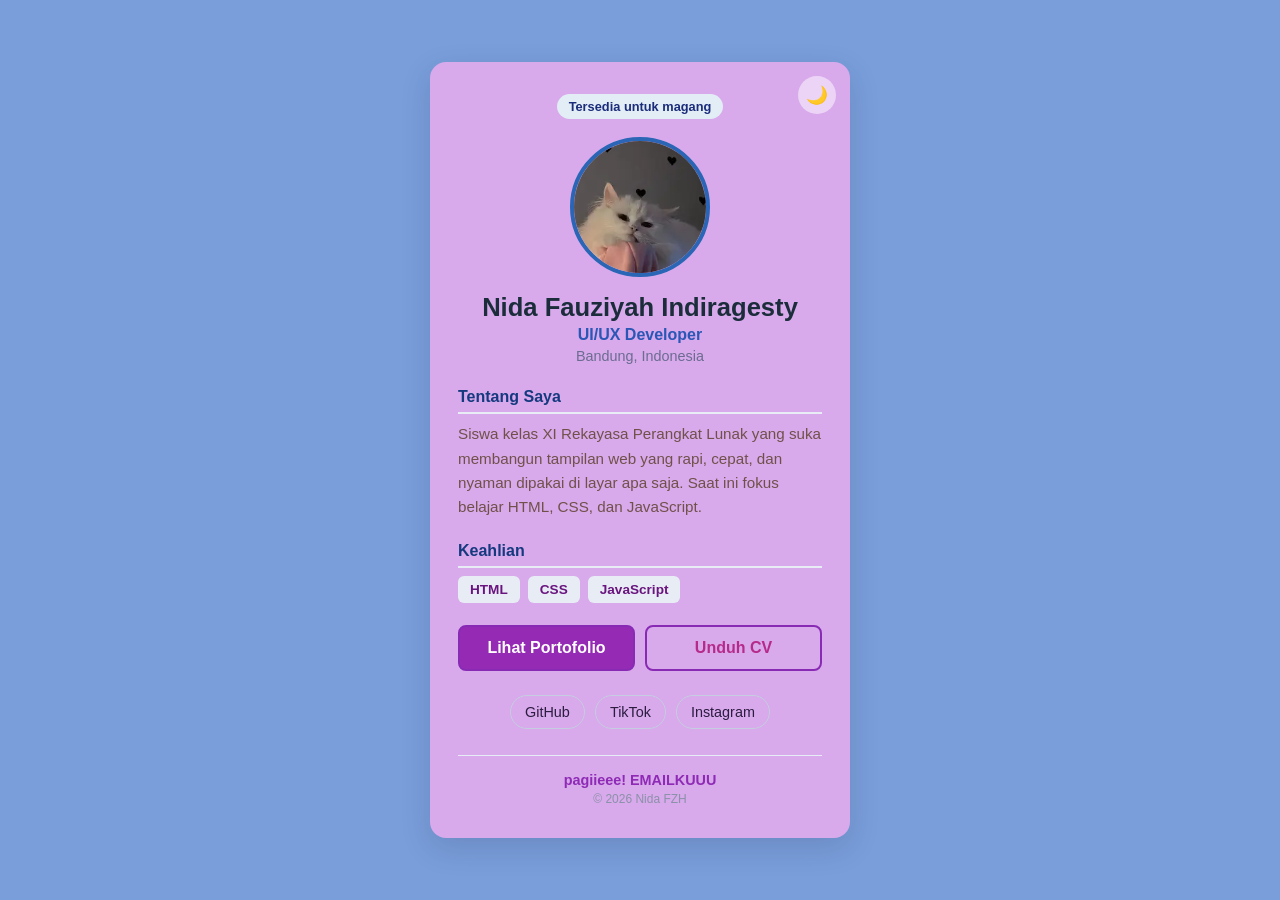
<file: project_web/index.html>
<!DOCTYPE html>
<html lang="id">
<head>
  <meta charset="UTF-8">
  <meta name="viewport" content="width=device-width, initial-scale=1.0">
  <title>Kartu Profil Portofolio - Nida Fauziyah I</title>
  <link rel="stylesheet" href="profil.css">
</head>
<body>
  <main class="kartu">
    <button id="tema" class="tema" aria-label="Ganti tema">🌙</button>
    <header class="header">
      <span class="status">Tersedia untuk magang</span>
      <img class="foto" src="ftoNida.jpg" alt="Foto profil Nida">
      <h1 class="nama">Nida Fauziyah Indiragesty</h1>
      <p class="profesi">UI/UX Developer</p>
      <p class="lokasi">Bandung, Indonesia</p>
    </header>
    <section class="bagian">
      <h2 class="judul-bagian">Tentang Saya</h2>
      <p class="deskripsi">
        Siswa kelas XI Rekayasa Perangkat Lunak yang suka membangun tampilan web
        yang rapi, cepat, dan nyaman dipakai di layar apa saja. Saat ini fokus
        belajar HTML, CSS, dan JavaScript.
      </p>
    </section>
    <section class="bagian">
      <h2 class="judul-bagian">Keahlian</h2>
      <ul class="skill">
        <li>HTML</li>
        <li>CSS</li>
        <li>JavaScript</li>
      </ul>
    </section>
    <div class="aksi">
      <a class="tombol" href="#">Lihat Portofolio</a>
      <a class="tombol tombol-outline" href="#">Unduh CV</a>
    </div>
    <ul class="sosmed">
      <li><a href="https://github.com/nidafzh">GitHub</a></li>
      <li><a href="https://TikTok.com/nananaii2">TikTok</a></li>
      <li><a href="https://instagram.com/need_yh">Instagram</a></li>
    </ul>
    <footer class="footer">
      <p class="kontak" id="kontak">nidafauziyahindiragesty@email.com</p>
      <p class="hak-cipta">&copy; 2026 Nida FZH </p>
    </footer>

  </main>
  <script src="profil.js"></script>
</body>
</html>
</file>
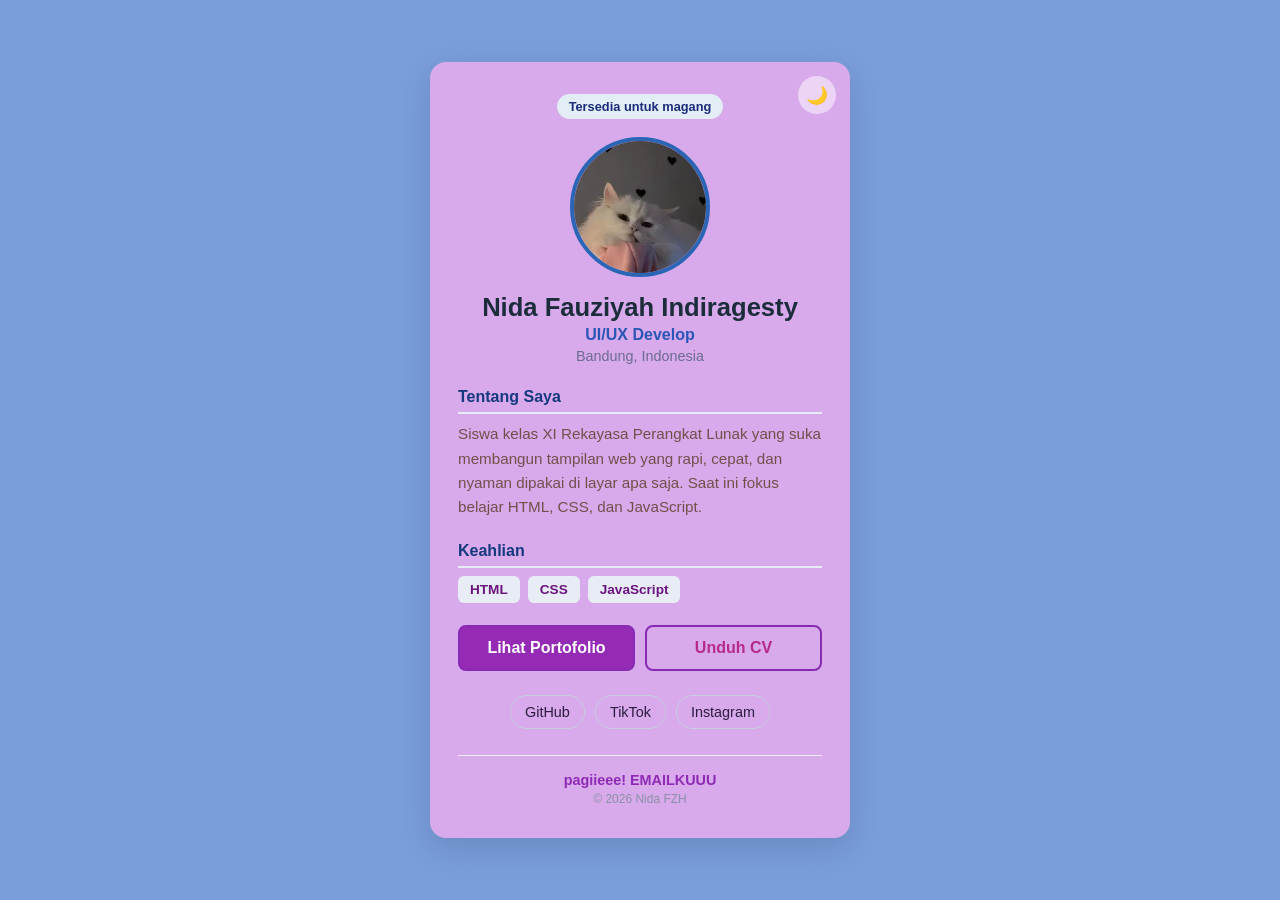
<file: project_web/profil.html>
<!DOCTYPE html>
<html lang="id">
<head>
  <meta charset="UTF-8">
  <meta name="viewport" content="width=device-width, initial-scale=1.0">
  <title>Kartu Profil Portofolio - Nida Fauziyah I</title>
  <link rel="stylesheet" href="profil.css">
</head>
<body>
  <main class="kartu">
    <button id="tema" class="tema" aria-label="Ganti tema">🌙</button>
    <header class="header">
      <span class="status">Tersedia untuk magang</span>
      <img class="foto" src="ftoNida.jpg" alt="Foto profil Nida">
      <h1 class="nama">Nida Fauziyah Indiragesty</h1>
      <p class="profesi">UI/UX Developer</p>
      <p class="lokasi">Bandung, Indonesia</p>
    </header>
    <section class="bagian">
      <h2 class="judul-bagian">Tentang Saya</h2>
      <p class="deskripsi">
        Siswa kelas XI Rekayasa Perangkat Lunak yang suka membangun tampilan web
        yang rapi, cepat, dan nyaman dipakai di layar apa saja. Saat ini fokus
        belajar HTML, CSS, dan JavaScript.
      </p>
    </section>
    <section class="bagian">
      <h2 class="judul-bagian">Keahlian</h2>
      <ul class="skill">
        <li>HTML</li>
        <li>CSS</li>
        <li>JavaScript</li>
      </ul>
    </section>
    <div class="aksi">
      <a class="tombol" href="#">Lihat Portofolio</a>
      <a class="tombol tombol-outline" href="#">Unduh CV</a>
    </div>
    <ul class="sosmed">
      <li><a href="https://github.com/nidafzh">GitHub</a></li>
      <li><a href="https://TikTok.com/nananaii2">TikTok</a></li>
      <li><a href="https://instagram.com/need_yh">Instagram</a></li>
    </ul>
    <footer class="footer">
      <p class="kontak" id="kontak">nidafauziyahindiragesty@email.com</p>
      <p class="hak-cipta">&copy; 2026 Nida FZH </p>
    </footer>

  </main>
  <script src="profil.js"></script>
</body>
</html>
</file>
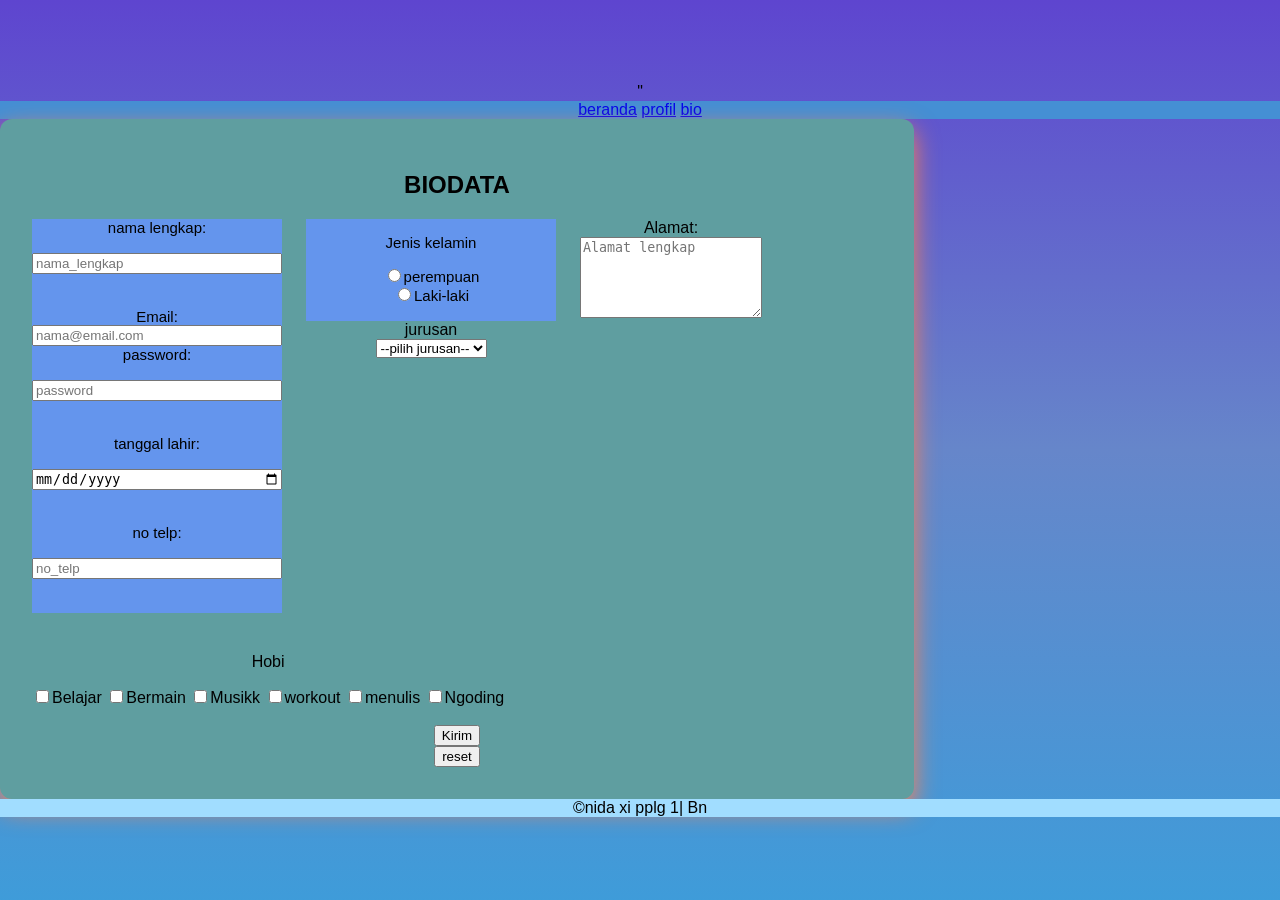
<file: project_web/biodata/bio.html>
<!DOCTYPE html>
<html lang="id">

<head>
    <meta charset="UTF-8">
    <meta name="viewport" content="width=device-width, initial-scale=1.0">
    <title>Biodata</title>
    <link rel="stylesheet" href="bio.css">"
</head>

<body>
    <header class="main-header">
        <nav class="main-nav">
            <a href="#">beranda</a>
            <a href="#">profil</a>
            <a href="#" class="active">bio</a>
        </nav>
    </header>
    <main class="main-content">
        <section class="form-section">
            <h2>BIODATA</h2>
            <form action="proses.php" method="post" class="custom-form">
                <div class="form-row">
                    <!--kolom kiri-->
                    <div class="col">
                    <div class="form-group">
                <div class="form-group">
                    <label for="nama">nama lengkap: </label><br>
                    <input type="text" id="nama" name="nama" placeholder="nama_lengkap" required> <br> <br>
                </div>
                <div class="form-group">                
                    <label for="email">Email:</label>                
                    <input type="email" id="email" name="email" placeholder="nama@email.com" required />              
                </div>
                <div class="form-group">
                    <label for="pw">password: </label><br>
                    <input type="password" id="pw" name="password" placeholder="password" required> <br> <br>
                </div>
                <div class="form-group">
                    <label for="tanggal">tanggal lahir: </label><br>
                    <input type="date" id="tanggal" name="tanggal" placeholder="tanggal_lahir" required> <br> <br>
                </div>
                <div class="form-group">
                    <label for="telp">no telp: </label><br>
                    <input type="tel" id="telp" name="no_telp" placeholder="no_telp" required> <br> <br>
                </div>
            </div>
            </div>
            <!--kolom kanan-->
                <div class="col">
                    <div class="form-group">
                <div class="radio-group">
                    <p>Jenis kelamin</p>
                    <label><input type="radio" name="Jenis_kelamin" value="P">perempuan</label><br>
                    <label><input type="radio" name="Jenis_kelamin" value="l">Laki-laki</label><br><br>
                </div>
                </div>
                <div class="form-group"></div>
                <label for="jurusan">jurusan</label><br>
                <select name="jurusan" id="jurusan"><br>
                    <option value="">--pilih jurusan--</option>
                    <option value="pplg">PPLG</option>
                    <option value="DKV">DKV</option>
                    <option value="ANM">ANM</option>
                    <option value="AKT">AKT</option>
                </select><br>
                </div>
                <div class="textarea-group">
                <label for="Alamat">Alamat: </label><br>
                <textarea name="Alamat" id="Alamat" rows="5" placeholder="Alamat lengkap" required></textarea>
                <br> <br>
                </div>
                <div class="checkbox-group">
                    <p>Hobi</p>
                    <label><input type="checkbox" name="hobi" value="Belajar">Belajar</label>
                    <label><input type="checkbox" name="hobi" value="Bermain">Bermain</label>
                    <label><input type="checkbox" name="hobi" value="Musikk">Musikk</label>
                    <label><input type="checkbox" name="hobi" value="workout">workout</label>
                    <label><input type="checkbox" name="hobi" value="Menulis">menulis</label>
                    <label><input type="checkbox" name="hobi" value="coding">Ngoding</label><br><br>
                </div>
            </div>
        </div>
    </div>
    <div class="btn-group">
                <div class="btn-group">
                    <button type="submit">Kirim</button>
</div>
                    <div class="btn-group">
                    <button type="reset">reset</button>
                </div>
            </div>
            </form>
        </section>
    </main>

    <footer class="main-footer">
        &copy;nida xi pplg 1| Bn
    </footer>
</body>

</html>
</file>
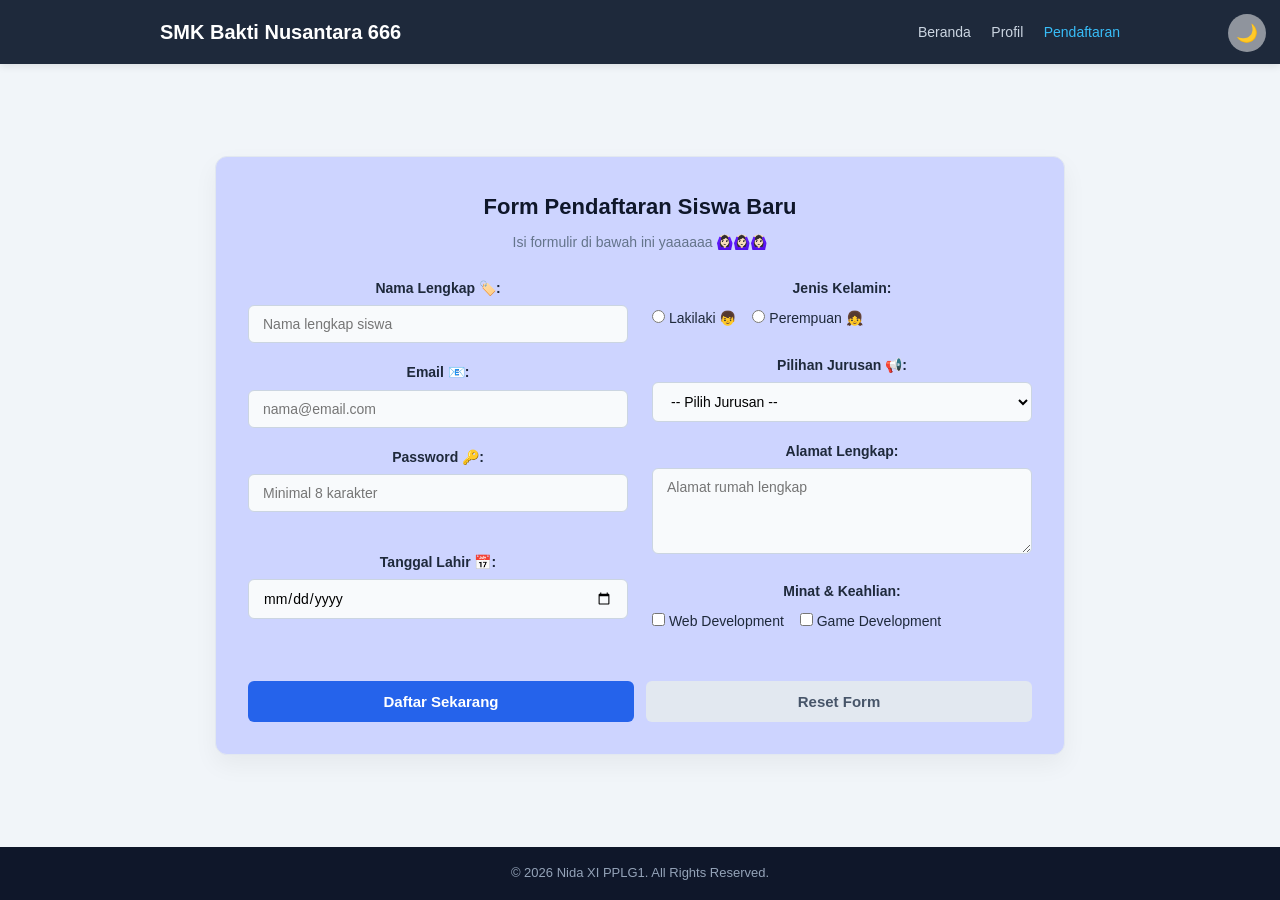
<file: project_web/form/form.html>
<!doctype html> 
<html lang="id">  
    <head>    
        <meta charset="UTF-8" />    
        <meta name="viewport" content="width=device-width, initial-scale=1.0" />    
        <title>Form Pendaftaran - SMK Bakti Nusantara 666</title>    
        <!-- Menghubungkan ke Berkas External CSS -->    
         <link rel="stylesheet" href="form.css" />  
        </head>  
        <body>    
            <!-- Header & Navigasi -->    
             <header class="main-header">      
                <div class="header-container">        
                    <h1 class="brand-title">SMK Bakti Nusantara 666</h1>        
                    <nav class="main-nav">          
                        <a href="#">Beranda</a>          
                        <a href="#">Profil</a>          
                        <a href="#" class="active">Pendaftaran</a>        
                    </nav>      
                </div>    
            </header>   
            <!-- Konten Utama -->    
             <main class="main-content">     
                <button id="tema" class="tema" aria-label="Ganti tema">🌙</button> 
                <section class="form-section">        
                    <h2 class="section-title">Form Pendaftaran Siswa Baru</h2>        
                    <p class="section-desc">          Isi formulir di bawah ini yaaaaaa  🙆🏻‍♀️🙆🏻‍♀️🙆🏻‍♀️      </p>        
                    <!-- id="formPendaftaran" dipakai JavaScript untuk memantau tombol Submit & Reset -->        
                     <form action="proses.php" method="post" class="custom-form" id="formPendaftaran">          
                        <div class="form-row">            
                            <!-- Kolom Kiri -->            
                             <div class="form-col">              
                                <div class="form-group">                
                                    <label for="nama">Nama Lengkap 🏷️:</label>                
                                    <input type="text" id="nama" name="nama" placeholder="Nama lengkap siswa" required />              
                                </div>              
                                <div class="form-group">                
                                    <label for="email">Email 📧:</label>                
                                    <input type="email" id="email" name="email" placeholder="nama@email.com" required />              
                                </div>              
                                <div class="form-group">                
                                    <label for="password">Password 🔑:</label>                
                                    <input type="password" id="password" name="password" placeholder="Minimal 8 karakter" required />                
                                    <!-- Tempat munculnya teks peringatan dari JavaScript -->                
                                     <small class="error-msg" id="errorPassword"></small>              
                                    </div>              
                                    <div class="form-group">                
                                        <label for="tgl">Tanggal Lahir 📅:</label>                
                                        <input type="date" id="tgl" name="tanggal_lahir" required />              
                                    </div>            
                                </div>            
                                <!-- Kolom Kanan -->            
                                 <div class="form-col">              
                                    <div class="form-group">                
                                        <label class="group-label">Jenis Kelamin:</label>  
                                        <div class="radio-group">                  
                                            <label class="inline-label">
                                                <input type="radio" name="jk" value="L" required /> Lakilaki 👦</label>                  
                                                <label class="inline-label"><input type="radio" name="jk" value="P" /> Perempuan 👧</label>                 
                                            </div>              
                                        </div>              
                                        <div class="form-group">                
                                            <label for="jurusan">Pilihan Jurusan 📢:</label>                
                                            <select id="jurusan" name="jurusan" required>                  
                                                <option value="">-- Pilih Jurusan --</option>                  
                                                <option value="pplg">PPLG (Pengembangan Perangkat Lunak & Gim)</option>                  
                                                <option value="tjkt">TJKT (Teknik Jaringan Komputer & Telekomunikasi)</option>                  
                                                <option value="dkv">DKV (Desain Komunikasi Visual)</option>                
                                            </select>              
                                        </div>              
                                        <div class="form-group">                
                                            <label for="alamat">Alamat Lengkap:</label>                
                                            <textarea id="alamat" name="alamat" rows="4" placeholder="Alamat rumah lengkap" required></textarea>              
                                        </div>              
                                        <div class="form-group">                
                                            <label class="group-label">Minat & Keahlian:</label>                
                                            <div class="checkbox-group">                  
                                                <label class="inline-label">
                                                    <input type="checkbox" name="minat" value="web" /> Web Development</label>                  
                                                    <label class="inline-label">
                                                        <input type="checkbox" name="minat" value="game" /> Game Development</label>                
                                                    </div>              
                                                </div>            
                                            </div>          
                                        </div>          
                                        <!-- Tombol Aksi -->          
                                         <div class="button-group">            
                                            <button type="submit" class="btn btn-submit">Daftar Sekarang</button>            
                                            <button type="reset" class="btn btn-reset">Reset Form</button>          
                                        </div>        
                                    </form>      
                                </section>    
                            </main>    
                            <!-- Footer -->    
                             <footer class="main-footer">      
                                <p>&copy; 2026 Nida XI PPLG1. All Rights Reserved.</p>    
                            </footer>    <!-- Menghubungkan ke Berkas External JavaScript -->    
                            <script src="form.js"></script>  
                        </body> 
                        </html>
</file>
<file: project_web/profil.css>
* { 
  box-sizing: border-box; 
  margin: 0; 
  padding: 0; 
}
.kartu { position: relative; }

.tema {
  position: absolute;
  top: 14px;
  right: 14px;
  width: 38px;
  height: 38px;
  border: none;
  border-radius: 50%;
  background: rgba(255, 255, 255, 0.5);
  font-size: 1.1rem;
  cursor: pointer;
}

body, .kartu { transition: background 0.3s, color 0.3s; }

body.gelap { background: #1e2a44; color: #e8edf5; }
body.gelap .kartu { background: #3b2a52; }
body.gelap .deskripsi { color: #d9c9c5; }
body.gelap .skill li { background: #4d3a68; color: #f0d9ff; }
body.gelap .sosmed a { color: #e8edf5; border-color: #6b5a88; }
body.gelap .tema { background: rgba(0, 0, 0, 0.3); }

body {
  min-height: 100vh;
  display: flex;
  align-items: center;
  justify-content: center;
  padding: 24px;
  background: #799eda;
  font-family: "Segoe UI", Roboto, Arial, sans-serif;
  color: rgb(27, 45, 59);
}

.kartu {
  width: 100%;
  max-width: 420px;
  padding: 32px 28px;
  background: #d8a9eb;
  border-radius: 16px;
  box-shadow: 0 10px 30px rgba(32, 28, 64, 0.15);
  text-align: center;
}

.header { 
  margin-bottom: 24px; 
}

.status {
  display: inline-block;
  margin-bottom: 18px;
  padding: 5px 12px;
  background: #e3edf6;
  color: #1b2c7a;
  border-radius: 20px;
  font-size: 0.8rem;
  font-weight: 600;
}

.foto {
  display: block;
  width: 140px;
  height: 140px;
  margin: 0 auto 16px;
  border-radius: 50%;
  object-fit: cover;
  border: 4px solid #2a66b5;
}

.nama { 
  font-size: 1.6rem; 
}

.profesi {
  margin-top: 4px;
  color: #2a56b5;
  font-weight: 600;
}

.lokasi {
  margin-top: 4px;
  font-size: 0.9rem;
  color: #6b6c90;
}

.bagian {
  margin-bottom: 22px;
  text-align: left;
}

.judul-bagian {
  margin-bottom: 8px;
  padding-bottom: 6px;
  border-bottom: 2px solid #e8edf5;
  font-size: 1rem;
  color: #14397f;
}

.deskripsi {
  line-height: 1.6;
  font-size: 0.95rem;
  color: #70514a;
}

.skill {
  list-style: none;
  display: flex;
  flex-wrap: wrap;
  gap: 8px;
}

.skill li {
  padding: 6px 12px;
  background: #e8edf5;
  border-radius: 6px;
  font-size: 0.85rem;
  font-weight: 600;
  color: #6a147f;
}
.aksi {
  display: flex;
  gap: 10px;
  margin-bottom: 24px;
}

.tombol {
  flex: 1;
  padding: 12px 16px;
  background: #952ab5;
  color: #fff;
  border: 2px solid #892ab5;
  border-radius: 8px;
  text-decoration: none;
  font-weight: 600;
  transition: background 0.25s, transform 0.25s, box-shadow 0.25s;
}

.tombol:hover {
  background: #73147f;
  border-color: #54147f;
  box-shadow: 0 6px 14px rgba(181, 42, 125, 0.35);
}

.tombol-outline {
  background: transparent;
  color: #b52a8b;
}

.tombol-outline:hover {
  background: #762ab5;
  color: #fff;
}

.sosmed {
  list-style: none;
  display: flex;
  justify-content: center;
  gap: 10px;
}

.sosmed a {
  display: block;
  padding: 8px 14px;
  border: 1px solid #c5cde0;
  border-radius: 20px;
  color: #2c1c40;
  text-decoration: none;
  font-size: 0.9rem;
  transition: background 0.2s;
}

.sosmed a:hover { background: #e8edf5; }

.footer {
  margin-top: 26px;
  padding-top: 16px;
  border-top: 1px solid #e8edf5;
}

.kontak {
  font-size: 0.9rem;
  color: #8e2ab5;
  font-weight: 600;
}

.hak-cipta {
  margin-top: 4px;
  font-size: 0.75rem;
  color: #8a91a8;
}

@media (max-width: 480px) {
  body { padding: 12px; }
  .kartu { padding: 24px 18px; }
  .foto { width: 110px; height: 110px; }
  .nama { font-size: 1.35rem; }
  .statistik { gap: 6px; }
  .aksi { flex-direction: column; }
  .sosmed { flex-direction: column; align-items: stretch; }
}
</file>
<file: project_web/biodata/bio.css>
body {
    background: linear-gradient(to bottom, rgb(94, 69, 207), rgb(102, 134, 202), rgba(11, 129, 207, 0.788)) ;
    background-repeat: no-repeat;
    background-attachment: fixed;
    
    display: flex;
    list-style: 1.6;
    min-height: 100vh;
    font-family: Impact, Haettenschweiler, 'Arial Narrow Bold', sans-serif;
    text-align: center;
    margin: 0px;
    justify-content: center;
    flex-direction: column;
}
.form-section{
    background-color: cadetblue;
    width: 100%;
    max-width: 850px;
    padding: 32px ;
    border-radius: 12px;
    border: 1px rgb(162, 224, 226);
    box-shadow: 0 10px 25px coral;
}
header {
    padding: 0px;
    text-align: center;
    background-color: rgb(69, 143, 212);
}
    

.bio {
    display: flex;
    justify-content: column;
    align-items: center;
    text-align: center;
    margin: 10px auto;
    width: 250px;
}
.form-row {
    display: flex;
    gap: 24px;
    flex-wrap: wrap;
}
.form-col {
    flex: 1;
    min-width: 280px;
}
.form-group {
    background-color: cornflowerblue;
    background-size: medium;
    display: flex;
    justify-content: center;
    flex-direction: column;
    font-size: 15px;
    width: 250px;
    margin: 0%;
    gap: 0px;
}
footer {
    background-color: rgb(161, 221, 255);
    display: flex;
    justify-content: center;
    
}
</file>
<file: project_web/form/form.css>
/* 1. RESET DASAR */ 
* {
    box-sizing: border-box;    
    margin: 0;    
    padding: 0; 
} 
/* 2. BODY & FONT */ 
body {   
    font-family: 'Segoe UI', Tahoma, Geneva, Verdana, sans-serif;    
    background-color: #f1f5f9;    
    color: #334155;    
    line-height: 1.6;    
    min-height: 100vh;    
    display: flex;    
    flex-direction: column; 
} 
.tema { position: relative; }

.tema {
  position: absolute;
  top: 14px;
  right: 14px;
  width: 38px;
  height: 38px;
  border: none;
  border-radius: 50%;
  background: rgba(255, 255, 255, 0.5);
  font-size: 1.1rem;
  cursor: pointer;
}

body, .tema { transition: background 0.3s, color 0.3s; }

body.gelap { background: #1e2a44; color: #e8edf5; }
body.gelap .tema { background: rgba(0, 0, 0, 0.3); }
/* 3. HEADER & NAVIGASI */ 
.main-header {   
    background-color: #1e293b;    
    color: #ffffff;    
    padding: 16px 0;    
    box-shadow: 0 2px 8px rgba(0, 0, 0, 0.1); 
} 
.header-container {    
    max-width: 1000px;    
    margin: 0 auto;    
    padding: 0 20px;    
    display: flex;    
    justify-content: space-between;    
    align-items: center; 
} 
.brand-title {    
    font-size: 20px;    
    font-weight: bold; 
} 
.main-nav a {    
    color: #cbd5e1;    
    text-decoration: none;    
    margin-left: 16px;    
    font-size: 14px;    
    transition: color 0.3s; 
} 
.main-nav a:hover, 
.main-nav a.active {    
    color: #38bdf8; 
} 
/* 4. KONTEN UTAMA & KARTU FORM */ 
.main-content {    
    flex: 1;    
    display: flex;    
    justify-content: center;    
    align-items: center;    
    padding: 40px 20px; 
} 
.form-section {    
    background-color: #cdd4ff;    
    width: 100%;    
    max-width: 850px;    
    padding: 32px;  
    border-radius: 12px;    
    border: 1px solid #e2e8f0;   
    box-shadow: 0 10px 25px rgba(0, 0, 0, 0.05); 
} 
/* TATA LETAK 2 KOLOM */ 
.form-row {    
    display: flex;    
    gap: 24px;    
    flex-wrap: wrap; 
} 
.form-col {   
     flex: 1;    
     min-width: 280px; 
    } 
.section-title {    
    font-size: 22px;    
    color: #0f172a;    
    margin-bottom: 6px;    
    text-align: center; 
} 
.section-desc {    
    font-size: 14px;    
    color: #64748b;    
    text-align: center;    
    margin-bottom: 24px; 
} 
/* 5. ELEMEN INPUT FORM */ 
.form-group {    
    margin-bottom: 18px; 
} 
.form-group label {    
    display: block;    
    font-size: 14px;    
    font-weight: 600;    
    color: #1e293b;    
    margin-bottom: 6px; 
} 
.group-label {    
    margin-bottom: 8px !important; 
} 
input[type="text"], 
input[type="email"], 
input[type="password"], 
input[type="date"], 
select, 
textarea {    
    width: 100%;    
    padding: 10px 14px;    
    font-size: 14px;    
    font-family: inherit;    
    border: 1px solid #cbd5e1;    
    border-radius: 6px;    
    background-color: #f8fafc;    
    transition: border-color 0.2s, box-shadow 0.2s, transform 0.2s; 
} 
input:focus, 
select:focus, 
textarea:focus {    
    outline: none;    
    border-color: #2563eb;    
    box-shadow: 0 0 0 3px rgba(37, 99, 235, 0.2);    
    background-color: #ffffff; 
} 
/* 6. RADIO & CHECKBOX */ 
.radio-group, 
.checkbox-group {    
    display: flex;    
    gap: 16px; 
} 
.inline-label {    
    font-weight: normal !important;    
    cursor: pointer;    
    display: flex;    
    align-items: center;    
    gap: 6px; 
} 
/* 7. TOMBOL */ 
.button-group {    
    display: flex;    
    gap: 12px;    
    margin-top: 24px; 
} 
.btn {    
    flex: 1;    
    padding: 12px;    
    font-size: 15px;    
    font-weight: 600;    
    border: none;    
    border-radius: 6px;    
    cursor: pointer;    
    transition: background-color 0.2s, transform 0.1s; 
} 
.btn-submit {    
    background-color: #2563eb;    
    color: #ffffff; 
} 
.btn-submit:hover {    
    background-color: #1d4ed8; 
} 
.btn-submit:active {    
    transform: scale(0.98); 
} 
.btn-reset {    
    background-color: #e2e8f0;    
    color: #475569; 
} 
.btn-reset:hover {    
    background-color: #cbd5e1; 
} 
/* 8. TAMBAHAN UNTUK PESAN VALIDASI JAVASCRIPT */ 
.error-msg { 
     display: block;    
     font-size: 12px;   
      margin-top: 5px;    
      font-weight: 600;    
      min-height: 16px; 
    } 
    /* 9. FOOTER */ 
    .main-footer {    
        background-color: #0f172a;    
        color: #94a3b8;    
        text-align: center;    
        padding: 16px;    
        font-size: 13px;    
        margin-top: auto; 
    } 
    /* 10. RESPONSIVE UNTUK LAYAR HP */ 
    @media (max-width: 600px) {    
        .header-container {        
            flex-direction: column;        
            gap: 10px;        
            text-align: center;    
        }    
        .form-section {        
            padding: 20px;    
        }    
        .radio-group,    
        .checkbox-group,    
        .button-group {        
            flex-direction: column;        
            gap: 10px;    
        } 
    }

    @keyframes melayang {
        0% {
            opacity: 0;
            transform: translateY(30px);
        }
        100% {
            opacity: 1;
            transform: translateY(0);
        }
    }
    
    section {
        background-color: #ffffff;
        width: 100%;
        max-width: 400px;
        padding: 30px;
        border-radius: 12px;
        box-shadow: 0 4px 12px #0000001a;
        text-align: center;
        
        /* Menambahkan animasi di sini */
        animation: melayang 0.8s ease-out forwards;
    }
</file>
